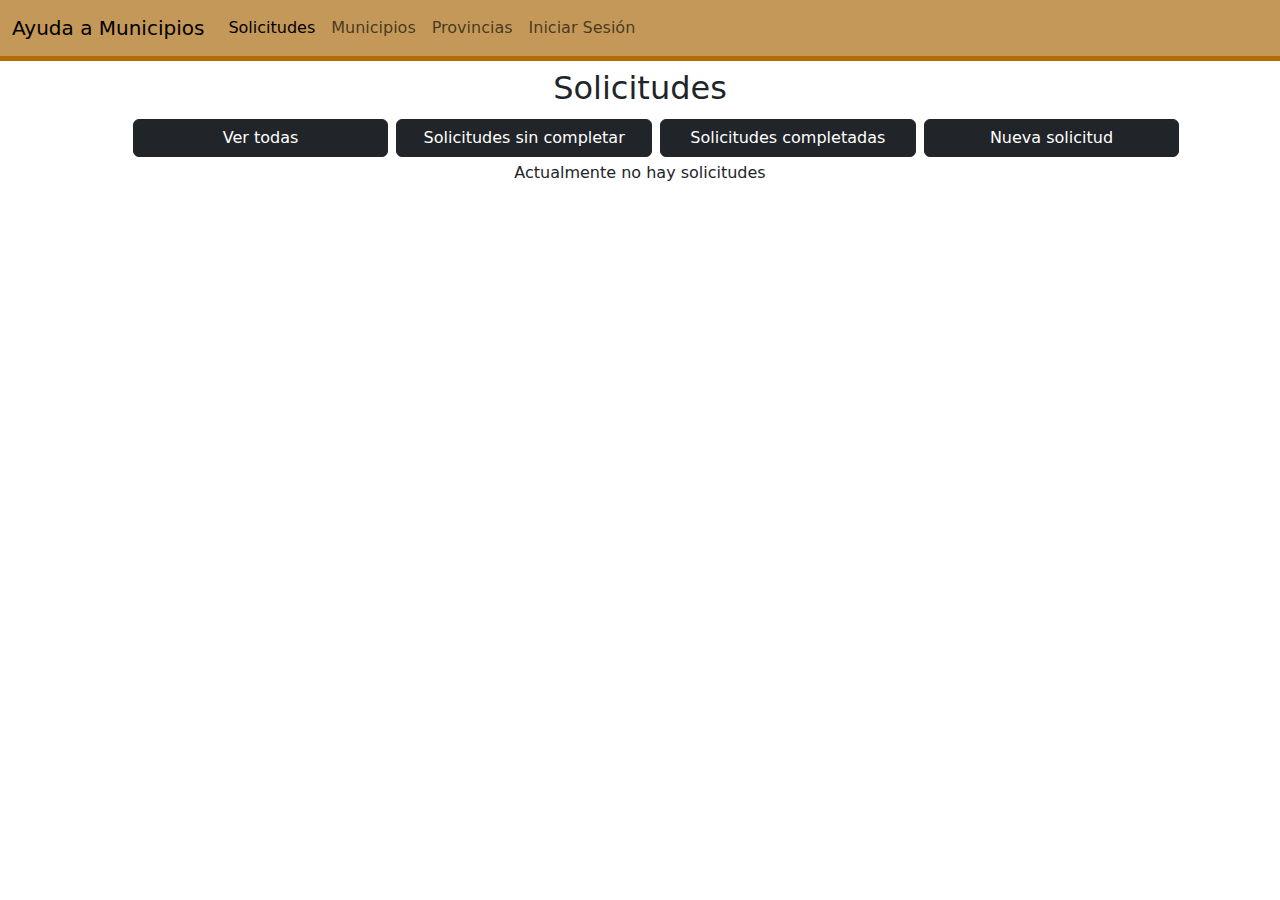
<file: ayuda_municipios/front/index.html>
<!DOCTYPE html>
<html lang="en">

<head>
    <meta charset="UTF-8">
    <meta name="viewport" content="width=device-width, initial-scale=1.0">
    <title>Home</title>
    <link rel="stylesheet" href="css/estilos.css">
    <link rel="stylesheet" href="https://cdnjs.cloudflare.com/ajax/libs/font-awesome/6.0.0-beta3/css/all.min.css">
    <link href="https://cdn.jsdelivr.net/npm/bootstrap@5.3.3/dist/css/bootstrap.min.css" rel="stylesheet"
        integrity="sha384-QWTKZyjpPEjISv5WaRU9OFeRpok6YctnYmDr5pNlyT2bRjXh0JMhjY6hW+ALEwIH" crossorigin="anonymous">
</head>

<body>
    <div class="container-fluid">
        <div class="row mb-2 ">
            <nav class="navbar navbar-expand-lg bordeado">
                <div class="container-fluid d-flex">
                    <a class="navbar-brand" href="#">Ayuda a Municipios</a>
                    <button class="navbar-toggler" type="button" data-bs-toggle="collapse"
                        data-bs-target="#navbarNavDropdown" aria-controls="navbarNavDropdown" aria-expanded="false"
                        aria-label="Toggle navigation">
                        <span class="navbar-toggler-icon"></span>
                    </button>
                    <div class="collapse navbar-collapse" id="navbarNavDropdown">
                        <ul class="navbar-nav">
                            <li class="nav-item">
                                <a class="nav-link active" aria-current="page" href="#">Solicitudes</a>
                            </li>
                            <li class="nav-item">
                                <a class="nav-link" href="municipios.html">Municipios</a>
                            </li>
                            <li class="nav-item">
                                <a class="nav-link" href="provincias.html">Provincias</a>
                            </li>
                            <li class="nav-item">
                                <a class="nav-link" href="#" id="loginout"></a>
                            </li>
                        </ul>
                    </div>
                </div>
            </nav>
        </row>
    </div>

    <div class="container-fluid text-center">
        <div class="row d-flex justify-content-center">
            <div class="col-12 d-flex justify-content-around">
                <h2>Solicitudes</h2>
            </div>
        </div>
        <div class="row d-flex justify-content-center">
            <div class="col-10 d-flex justify-content-around">
                <button type="button" id="todasSolicitudes" class="m-1 col-3 btn btn-dark">Ver todas</button>
                <button type="button" id="solicitudNoCompletada" class="m-1 col-3 btn btn-dark">Solicitudes sin
                    completar</button>
                <button type="button" id="solicitudCompletada" class="m-1 col-3 btn btn-dark">Solicitudes
                    completadas</button>
                <button type="button" class="m-1 col-3 btn btn-dark" id="crearSolicitud" data-bs-toggle="modal"
                    data-bs-target="#form-crear">Nueva solicitud</button>

            </div>
        </div>
        <div class="row d-flex justify-content-center">
            <div id="contenedor-solicitudes" class="col-12 flex-wrap d-flex justify-content-around">
                Actualmente no hay solicitudes
            </div>
        </div>
    </div>

    <div class="modal fade" id="form-cambiar" tabindex="-1" aria-labelledby="form-cambiar" aria-hidden="true">
        <div class="modal-dialog">
            <div class="modal-content">
                <div class="modal-header">
                    <h1 class="modal-title fs-5" id="form-crearTitulo">Editar Solicitud</h1>
                    <button type="button" class="btn-close" data-bs-dismiss="modal" aria-label="Close"></button>
                </div>
                <div class="modal-body">
                    <form id="cambioForm">

                        <div class="mb-3">
                            <label for="cambioAyuda">Ayuda</label>
                            <input type="text" class="form-control" id="cambioAyuda" required
                                aria-describedby="cambioAyudaHelp">
                            <div id="cambioAyudaHelp" class="form-text">Solicita el tipo de ayuda que necesites.</div>
                        </div>

                        <div class="mb-3">
                            <label for="cambioCalle">Calle</label>
                            <input type="text" class="form-control" id="cambioCalle" required
                                aria-describedby="cambioCalleHelp">
                            <div id="cambioCalleHelp" class="form-text">No introduzcas la dirección completa, solo la calle
                            </div>
                        </div>

                        <div class="mb-3">
                            <select class="form-select" id="cambioPrioridad" aria-label="Default" required>
                                <option value="ALTA">ALTA</option>
                                <option value="MEDIA">MEDIA</option>
                                <option value="BAJA">BAJA</option>
                            </select>
                        </div>
                    </form>
                </div>
                <div class="modal-footer">
                    <button type="button" id="eliminarDatos" class="btn btn-secondary" data-bs-dismiss="modal">Cancelar</button>
                    <button type="button" id="guardarDatos" class="btn btn-primary">Guardar</button>
                </div>
            </div>
        </div>
    </div>

    <div class="modal fade" id="form-crear" tabindex="-1" aria-labelledby="exampleModalLabel" aria-hidden="true">
        <div class="modal-dialog">
            <div class="modal-content">
                <div class="modal-header">
                    <h1 class="modal-title fs-5" id="form-crearTitulo">Crear Solicitud</h1>
                    <button type="button" class="btn-close" data-bs-dismiss="modal" aria-label="Close"></button>
                </div>
                <div class="modal-body">
                    <form id="nuevoForm">

                        <div class="mb-3">
                            <label for="nuevoAyuda">Ayuda</label>
                            <input type="text" class="form-control" id="nuevoAyuda" required
                                aria-describedby="ayudaHelp">
                            <div id="ayudaHelp" class="form-text">Solicita el tipo de ayuda que necesites.</div>
                        </div>

                        <div class="mb-3">
                            <select class="form-select" id="nuevoMunicipio" aria-label="Default" required>
                                <option selected disabled>Elige un municipio</option>
                            </select>
                        </div>

                        <div class="mb-3">
                            <label for="nuevoCalle">Calle</label>
                            <input type="text" class="form-control" id="nuevoCalle" required
                                aria-describedby="calleHelp">
                            <div id="calleHelp" class="form-text">No introduzcas la dirección completa, solo la calle
                            </div>
                        </div>
                                
                        <div class="mb-3">
                            <select class="form-select" id="nuevoPrioridad" aria-label="Default" required>
                                <option value="ALTA">ALTA</option>
                                <option value="MEDIA">MEDIA</option>
                                <option value="BAJA">BAJA</option>
                            </select>
                        </div>
                    </form>
                </div>
                <div class="modal-footer">
                    <button type="button" class="btn btn-secondary" data-bs-dismiss="modal">Cancelar</button>
                    <button type="button" id="guardarNuevo" class="btn btn-primary">Guardar</button>
                </div>
            </div>
        </div>
    </div>

    <script src="https://cdn.jsdelivr.net/npm/bootstrap@5.3.3/dist/js/bootstrap.bundle.min.js"
        integrity="sha384-YvpcrYf0tY3lHB60NNkmXc5s9fDVZLESaAA55NDzOxhy9GkcIdslK1eN7N6jIeHz"
        crossorigin="anonymous"></script>
    <script src="js/navbar.js"></script>
    <script src="js/index.js"></script>
</body>

</html>
</file>
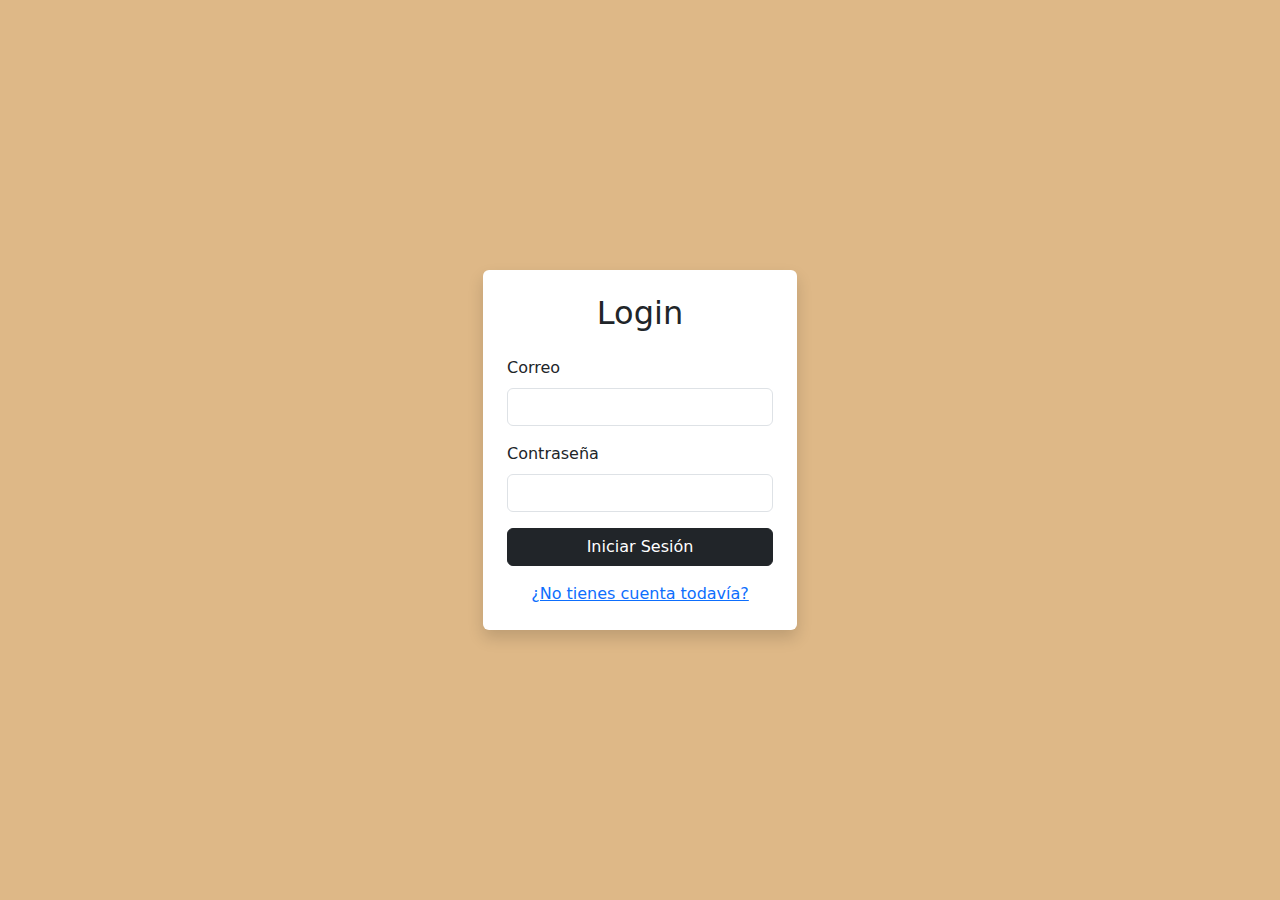
<file: ayuda_municipios/front/login.html>
<!DOCTYPE html>
<html lang="en">

<head>
    <meta charset="UTF-8">
    <meta name="viewport" content="width=device-width, initial-scale=1.0">
    <title>Login</title>
    <link rel="stylesheet" href="css/estilos.css">
    <link rel="stylesheet" href="https://cdnjs.cloudflare.com/ajax/libs/font-awesome/6.0.0-beta3/css/all.min.css">
    <link href="https://cdn.jsdelivr.net/npm/bootstrap@5.3.3/dist/css/bootstrap.min.css" rel="stylesheet"
        integrity="sha384-QWTKZyjpPEjISv5WaRU9OFeRpok6YctnYmDr5pNlyT2bRjXh0JMhjY6hW+ALEwIH" crossorigin="anonymous">
</head>

<body class="fondo_login">

    <div class="container-fluid vh-100 d-flex align-items-center justify-content-center">
        <div class="form-container col-3 bg-white flex-column align-items-center rounded p-4 shadow">
            <h2 class="text-center mb-4">Login</h2>
            <form id="loginForm">
                <div class="mb-3">
                    <label class="form-label" for="loginEmail">Correo </label>
                    <input type="email" class="form-control" id="loginEmail" required>
                </div>
                <div class="mb-3">
                    <label class="form-label" for="loginPassword">Contraseña</label>
                    <input type="password" class="form-control" id="loginPassword" required>
                </div>
                <button type="submit" class="btn btn-dark w-100">Iniciar Sesión</button>
            </form>
            <a href="registro.html" class="mt-3 d-block text-center">¿No tienes cuenta todavía?</a>
        </div>
    </div>
    
    <script src="https://cdn.jsdelivr.net/npm/bootstrap@5.3.3/dist/js/bootstrap.bundle.min.js"
        integrity="sha384-YvpcrYf0tY3lHB60NNkmXc5s9fDVZLESaAA55NDzOxhy9GkcIdslK1eN7N6jIeHz"
        crossorigin="anonymous"></script>
    <script src="js/login.js"></script>
</body>

</html>
</file>
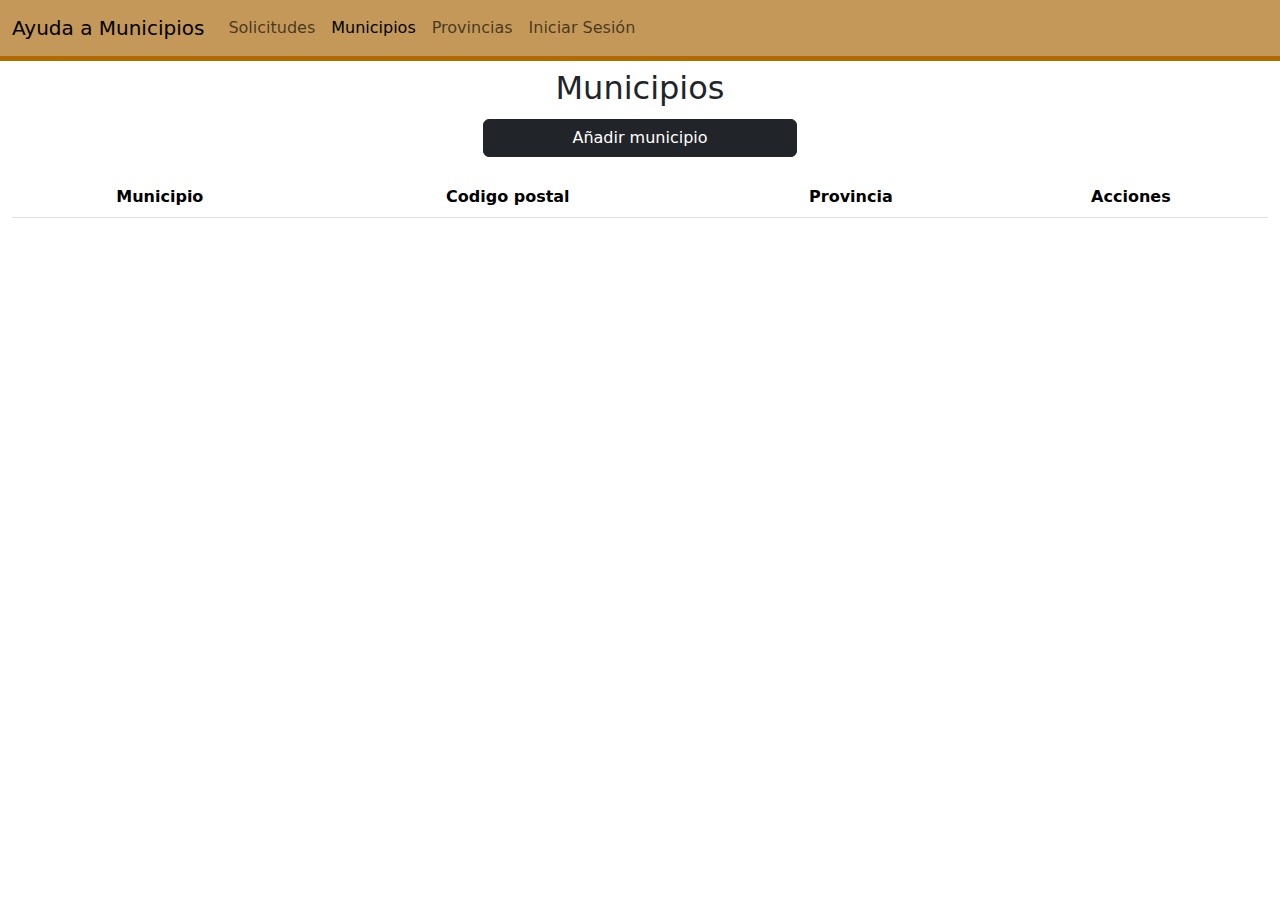
<file: ayuda_municipios/front/municipios.html>
<!DOCTYPE html>
<html lang="en">

<head>
    <meta charset="UTF-8">
    <meta name="viewport" content="width=device-width, initial-scale=1.0">
    <title>Municipios</title>
    <link rel="stylesheet" href="css/estilos.css">
    <link rel="stylesheet" href="https://cdnjs.cloudflare.com/ajax/libs/font-awesome/6.0.0-beta3/css/all.min.css">
    <link href="https://cdn.jsdelivr.net/npm/bootstrap@5.3.3/dist/css/bootstrap.min.css" rel="stylesheet"
        integrity="sha384-QWTKZyjpPEjISv5WaRU9OFeRpok6YctnYmDr5pNlyT2bRjXh0JMhjY6hW+ALEwIH" crossorigin="anonymous">
</head>

<body>
    <div class="container-fluid">
        <div class="row mb-2 ">
            <nav class="navbar navbar-expand-lg bordeado">
                <div class="container-fluid d-flex">
                    <a class="navbar-brand" href="#">Ayuda a Municipios</a>
                    <button class="navbar-toggler" type="button" data-bs-toggle="collapse"
                        data-bs-target="#navbarNavDropdown" aria-controls="navbarNavDropdown" aria-expanded="false"
                        aria-label="Toggle navigation">
                        <span class="navbar-toggler-icon"></span>
                    </button>
                    <div class="collapse navbar-collapse" id="navbarNavDropdown">
                        <ul class="navbar-nav">
                            <li class="nav-item">
                                <a class="nav-link " href="index.html">Solicitudes</a>
                            </li>
                            <li class="nav-item">
                                <a class="nav-link active" aria-current="page" href="municipios.html">Municipios</a>
                            </li>
                            <li class="nav-item">
                                <a class="nav-link" href="provincias.html">Provincias</a>
                            </li>
                            <li class="nav-item">
                                <a class="nav-link" href="#" id="loginout"></a>
                            </li>
                        </ul>
                    </div>
                </div>
            </nav>
            </row>
        </div>
    </div>

    <div class="container-fluid text-center">
        <div class="row d-flex justify-content-center">
            <div class="col-12 d-flex justify-content-around">
                <h2>Municipios</h2>
            </div>
        </div>
        <div class="row d-flex justify-content-center">
            <div class="col-12 d-flex justify-content-around">
                <button type="button" class="m-1 col-3 btn btn-dark" id="crear-municipio" data-bs-toggle="modal"
                    data-bs-target="#form-crear">Añadir municipio</button>
            </div>
        </div>
        <div class="row d-flex justify-content-center">
            <div id="contenedor-municipios" class="col-12 flex-wrap d-flex justify-content-around">
                <table class="table table-striped col-10 mt-3">
                    <thead>
                        <tr>
                            <th scope="col">Municipio</th>
                            <th scope="col">Codigo postal</th>
                            <th scope="col">Provincia</th>
                            <th scope="col">Acciones</th>
                        </tr>
                    </thead>
                    <tbody id="tabla-datos">

                    </tbody>
                </table>
            </div>
        </div>

        <div class="modal fade " id="form-solicitudes" tabindex="-1" aria-labelledby="form-solicitudes"
            aria-hidden="true">
            <div class="modal-dialog modal-xl d-flex">
                <div class="modal-content ">
                    <div class="modal-header">
                        <h1 class="modal-title fs-5" id="form-solicitudes">Solicitudes del municipio</h1>
                        <button type="button" class="btn-close" data-bs-dismiss="modal" aria-label="Close"></button>
                    </div>
                    <div class="modal-body">
                        <div class="col-12 text-center" id="solicitud-municipio"></div>
                        <table class="table table-striped col-10 mt-3">
                            <thead>
                                <tr>
                                    <th scope="col">Fecha de solicitud</th>
                                    <th scope="col">Ayuda</th>
                                    <th scope="col">Calle</th>
                                    <th scope="col">Prioridad</th>
                                    <th scope="col">Completado</th>
                                </tr>
                            </thead>
                            <tbody id="tabla-solicitudes">

                            </tbody>
                        </table>
                    </div>
                    <div class="modal-footer">
                        <button type="button" class="btn btn-secondary" data-bs-dismiss="modal">Cerrar</button>
                    </div>
                </div>
            </div>
        </div>

        <div class="modal fade" id="form-cambiar" tabindex="-1" aria-labelledby="form-cambiar" aria-hidden="true">
            <div class="modal-dialog">
                <div class="modal-content">
                    <div class="modal-header">
                        <h1 class="modal-title fs-5" id="form-crearTitulo">Editar Municipio</h1>
                        <button type="button" class="btn-close" data-bs-dismiss="modal" aria-label="Close"></button>
                    </div>
                    <div class="modal-body">
                        <form id="cambioForm">

                            <div class="mb-3">
                                <label for="cambioNombre">Nombre del municipio</label>
                                <input type="text" class="form-control" id="cambioNombre" required>
                            </div>

                            <div class="mb-3">
                                <label for="cambioCP">Código Postal</label>
                                <input type="number" min="1" class="form-control" id="cambioCP" required
                                    aria-describedby="cambioCP">
                            </div>
                        </form>
                    </div>
                    <div class="modal-footer">
                        <button type="button" id="eliminarDatos" class="btn btn-secondary"
                            data-bs-dismiss="modal">Cancelar</button>
                        <button type="button" id="guardarDatos" class="btn btn-primary">Guardar</button>
                    </div>
                </div>
            </div>
        </div>

        <div class="modal fade" id="form-crear" tabindex="-1" aria-labelledby="exampleModalLabel" aria-hidden="true">
            <div class="modal-dialog">
                <div class="modal-content">
                    <div class="modal-header">
                        <h1 class="modal-title fs-5" id="form-crearTitulo">Crear Solicitud</h1>
                        <button type="button" class="btn-close" data-bs-dismiss="modal" aria-label="Close"></button>
                    </div>
                    <div class="modal-body">
                        <form id="nuevoForm">
    
                            <div class="mb-3">
                                <label for="nuevoNombre">Nombre de Municipio</label>
                                <input type="text" class="form-control" id="nuevoNombre" required>
                            </div>
    
                            <div class="mb-3">
                                <label for="nuevoCP">Código Postal</label>
                                <input type="number" min="1" class="form-control" id="nuevoCP" required>
                            </div>

                            <div class="mt-3 mb-3">
                                <select class="form-select" id="nuevoProvincia" aria-label="Default" required>
                                    <option selected disabled>Elige una Provincia</option>
                                </select>
                            </div>
    
                            
                        </form>
                    </div>
                    <div class="modal-footer">
                        <button type="button" class="btn btn-secondary" data-bs-dismiss="modal">Cancelar</button>
                        <button type="button" id="guardarNuevo" class="btn btn-primary">Guardar</button>
                    </div>
                </div>
            </div>
        </div>




    <script src="https://cdn.jsdelivr.net/npm/bootstrap@5.3.3/dist/js/bootstrap.bundle.min.js"
        integrity="sha384-YvpcrYf0tY3lHB60NNkmXc5s9fDVZLESaAA55NDzOxhy9GkcIdslK1eN7N6jIeHz"
        crossorigin="anonymous"></script>
    <script src="js/navbar.js"></script>
    <script src="js/municipios.js"></script>
</body>

</html>
</file>
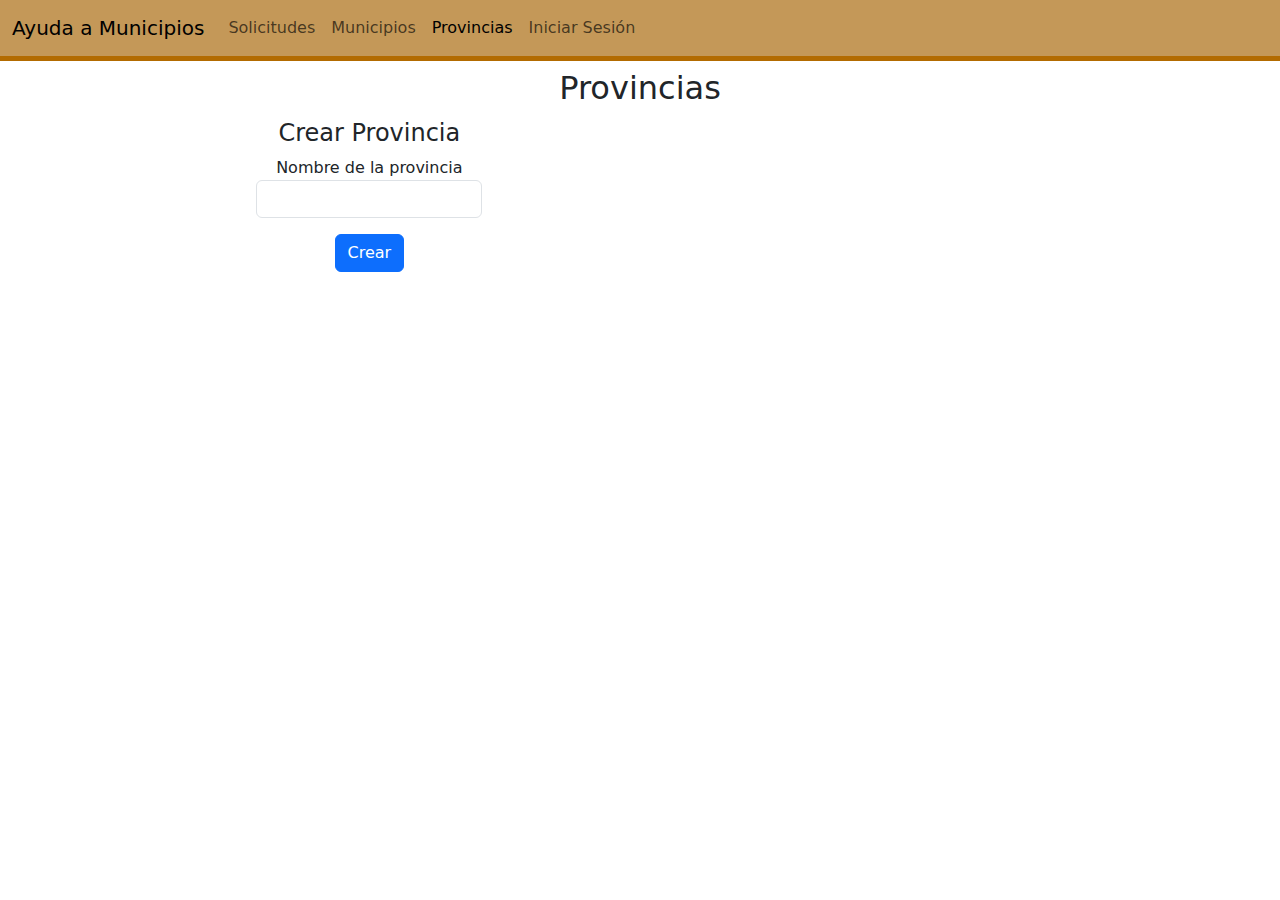
<file: ayuda_municipios/front/provincias.html>
<!DOCTYPE html>
<html lang="en">

<head>
    <meta charset="UTF-8">
    <meta name="viewport" content="width=device-width, initial-scale=1.0">
    <title>Provincias</title>
    <link rel="stylesheet" href="css/estilos.css">
    <link rel="stylesheet" href="https://cdnjs.cloudflare.com/ajax/libs/font-awesome/6.0.0-beta3/css/all.min.css">
    <link href="https://cdn.jsdelivr.net/npm/bootstrap@5.3.3/dist/css/bootstrap.min.css" rel="stylesheet"
        integrity="sha384-QWTKZyjpPEjISv5WaRU9OFeRpok6YctnYmDr5pNlyT2bRjXh0JMhjY6hW+ALEwIH" crossorigin="anonymous">
</head>

<body>
    <div class="container-fluid">
        <div class="row mb-2 ">
            <nav class="navbar navbar-expand-lg bordeado">
                <div class="container-fluid d-flex">
                    <a class="navbar-brand" href="#">Ayuda a Municipios</a>
                    <button class="navbar-toggler" type="button" data-bs-toggle="collapse"
                        data-bs-target="#navbarNavDropdown" aria-controls="navbarNavDropdown" aria-expanded="false"
                        aria-label="Toggle navigation">
                        <span class="navbar-toggler-icon"></span>
                    </button>
                    <div class="collapse navbar-collapse" id="navbarNavDropdown">
                        <ul class="navbar-nav">
                            <li class="nav-item">
                                <a class="nav-link " href="index.html">Solicitudes</a>
                            </li>
                            <li class="nav-item">
                                <a class="nav-link " aria-current="page" href="municipios.html">Municipios</a>
                            </li>
                            <li class="nav-item">
                                <a class="nav-link active" href="provincias.html">Provincias</a>
                            </li>
                            <li class="nav-item">
                                <a class="nav-link" href="#" id="loginout"></a>
                            </li>
                        </ul>
                    </div>
                </div>
            </nav>
            </row>
        </div>
    </div>

    <div class="container-fluid text-center">
        <div class="row d-flex justify-content-center">
            <div class="col-12 d-flex justify-content-around">
                <h2>Provincias</h2>
            </div>
        </div>
        <div class="row d-flex justify-content-center">
            <div class="col-5 m-1 d-flex justify-content-around">
                <div id="form-provincias">
                    <form id=" mt-3" class="col-12">
                        <div id="crearForm">
                        <h4>Crear Provincia</h4>
                        <div class="mb-3">
                            <label for="nombreProvincia">Nombre de la provincia</label>
                            <input type="text" class="form-control" id="nombreProvincia" required>
                        </div>

                        <button type="button" id="guardarDatos" class="btn btn-primary">Crear</button>
                    </div>
                    </form>

                    <form id=" mt-3" class="col-12">
                        <div id="cambiarForm">
                            <h4>Cambiar Provincia</h4>
                            <div class="mb-3">
                                <label for="cambiarProvincia">Nombre de la provincia</label>
                                <input type="text" class="form-control" id="cambiarProvincia" required>
                            </div>

                            <button type="button" id="cancelarCambio" class="btn btn-secondary">Cancelar</button>
                            <button type="button" id="cambiarDatos" class="btn btn-primary">Cambiar</button>
                        </div>
                    </form>
                </div>
            </div>
            <div class="col-5 m-1 d-flex justify-content-around">
                <table class="table table-striped col-10 mt-3">

                    <tbody id="tabla-datos" class="col-12">

                    </tbody>
                </table>
            </div>
        </div>

    </div>


    <script src="https://cdn.jsdelivr.net/npm/bootstrap@5.3.3/dist/js/bootstrap.bundle.min.js"
        integrity="sha384-YvpcrYf0tY3lHB60NNkmXc5s9fDVZLESaAA55NDzOxhy9GkcIdslK1eN7N6jIeHz"
        crossorigin="anonymous"></script>
    <script src="js/navbar.js"></script>
    <script src="js/provincias.js"></script>
</body>

</html>
</file>
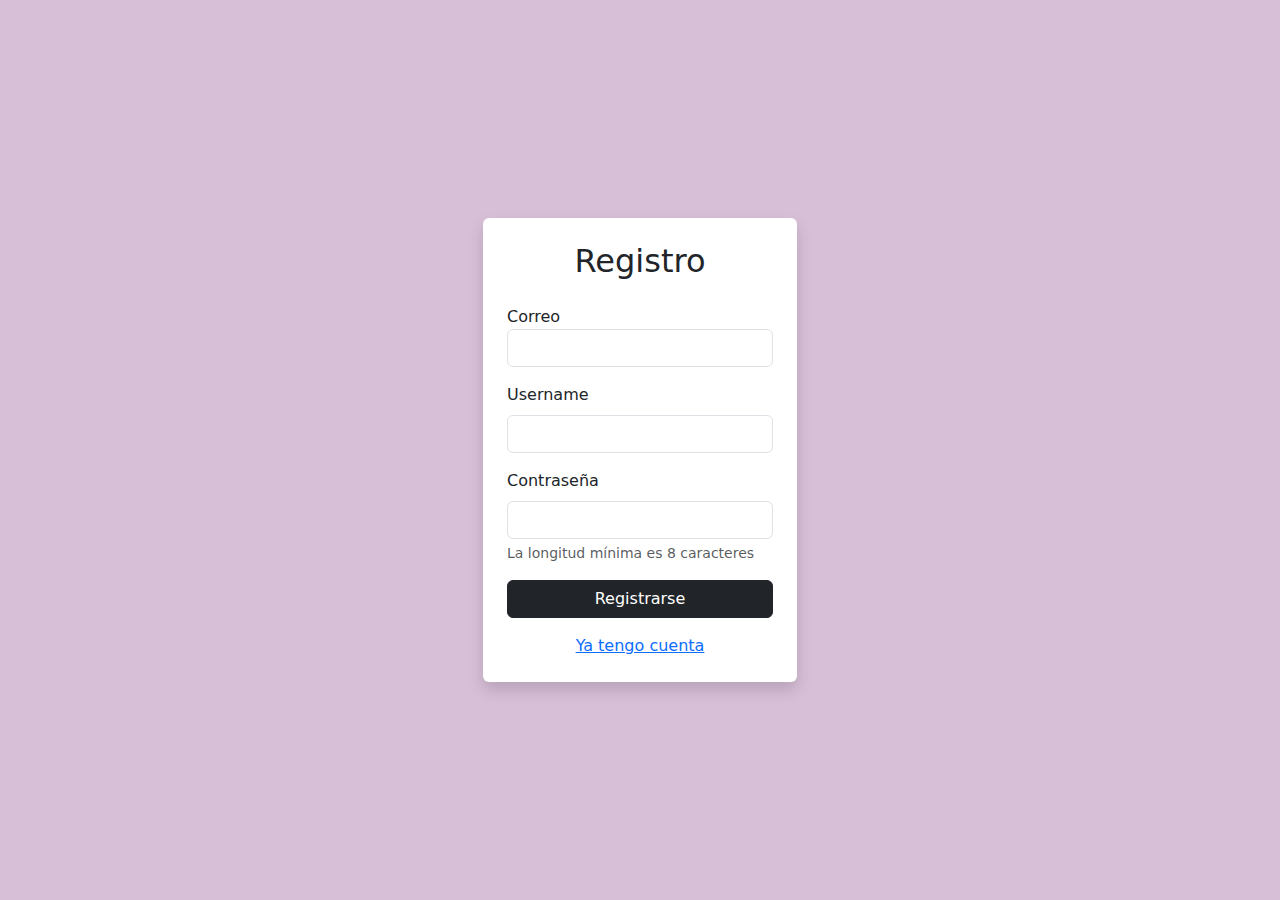
<file: ayuda_municipios/front/registro.html>
<!DOCTYPE html>
<html lang="en">

<head>
    <meta charset="UTF-8">
    <meta name="viewport" content="width=device-width, initial-scale=1.0">
    <title>Registro</title>
    <link rel="stylesheet" href="css/estilos.css">
    <link rel="stylesheet" href="https://cdnjs.cloudflare.com/ajax/libs/font-awesome/6.0.0-beta3/css/all.min.css">
    <link href="https://cdn.jsdelivr.net/npm/bootstrap@5.3.3/dist/css/bootstrap.min.css" rel="stylesheet"
        integrity="sha384-QWTKZyjpPEjISv5WaRU9OFeRpok6YctnYmDr5pNlyT2bRjXh0JMhjY6hW+ALEwIH" crossorigin="anonymous">
</head>

<body class="fondo_register">
    <div class="container-fluid vh-100 d-flex align-items-center justify-content-center">
        <div class="form-container col-3 bg-white flex-column align-items-center rounded p-4 shadow">
            <h2 class="text-center mb-4">Registro</h2>
            <form id="registerForm">
                <div class="mb-3">
                    <label lass="form-label" for="registerEmail">Correo</label>
                    <input type="email" class="form-control" id="registerEmail" required>
                </div>
                <div class="mb-3">
                    <label class="form-label" for="registerUsername">Username</label>
                    <input type="text" class="form-control" id="registerUsername" required>
                </div>
                <div class="mb-3">
                    <label class="form-label" for="registerPassword">Contraseña</label>
                    <input type="password" class="form-control" id="registerPassword" required
                    aria-describedby="passwordHelp">
                    <div id="passwordHelp" class="form-text">La longitud mínima es 8 caracteres</div>
                </div>
                <button class="btn btn-dark col-12" type="submit">Registrarse</button>
            </form>
            <a href="login.html" class="mt-3 d-block text-center">Ya tengo cuenta</a>
        </div>
        <script src="https://cdn.jsdelivr.net/npm/bootstrap@5.3.3/dist/js/bootstrap.bundle.min.js"
            integrity="sha384-YvpcrYf0tY3lHB60NNkmXc5s9fDVZLESaAA55NDzOxhy9GkcIdslK1eN7N6jIeHz"
            crossorigin="anonymous"></script>
        <script src="js/registro.js"></script>
</body>

</html>
</file>
<file: ayuda_municipios/front/css/estilos.css>
.text-bg-naranja{
    background-color: rgb(255, 179, 37) !important;
}

.text-bg-amarillo{
    background-color: rgb(255, 248, 188) !important;
}

.bg-blanco{
    background-color: rgba(255, 255, 255, 0) !important;
}

.bordeado{
    background-color: rgb(196, 152, 88);
    border-bottom: 5px rgb(179, 107, 0) solid !important;
}

.fondo_login{
    
    background-color: burlywood;
}

.fondo_register{
    
    background-color: thistle;
}
</file>
